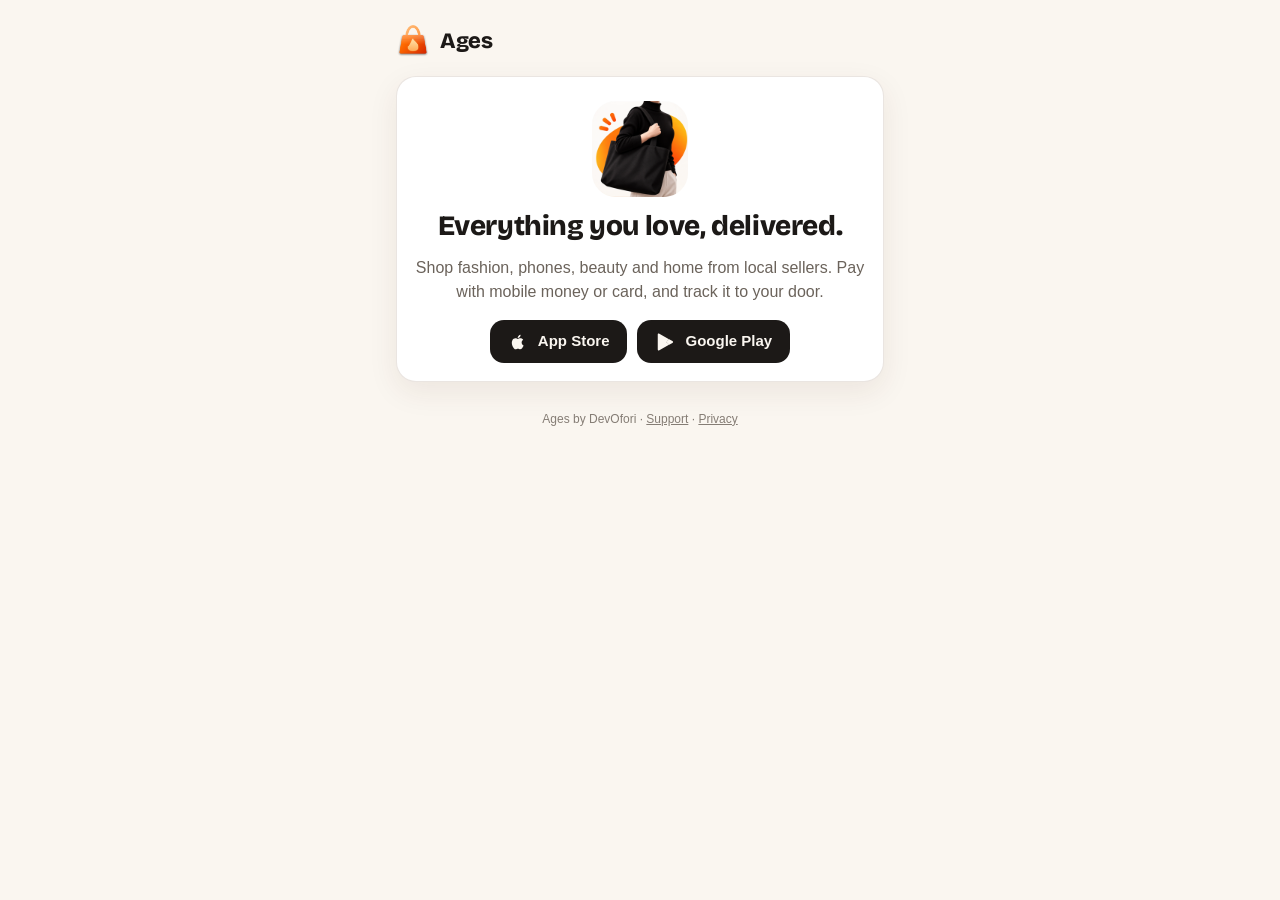
<file: index.html>
<!doctype html>
<html lang="en">
<head>
<meta charset="utf-8">
<meta name="viewport" content="width=device-width, initial-scale=1, viewport-fit=cover">
<title>Ages Shopping</title>
<meta name="description" content="Shop fashion, phones, beauty and home from local sellers. Pay with mobile money or card, and track it to your door.">
<meta property="og:title" content="Ages Shopping">
<meta property="og:description" content="Everything you love, delivered. Shop local sellers on Ages.">
<meta property="og:image" content="https://ages.devofori.com/assets/icon-256.png">
<meta name="apple-itunes-app" content="app-id=6829285377">
<meta http-equiv="Content-Security-Policy" content="default-src 'self'; script-src 'self'; style-src 'self' 'unsafe-inline'; font-src 'self'">
<meta name="theme-color" content="#FAF6F0">
<link rel="icon" href="/assets/favicon.png">
<link rel="stylesheet" href="/assets/ages.css">
</head>
<body>
<main class="wrap">
  <a class="top" href="/"><img src="/assets/logo-128.png" alt=""><span>Ages</span></a>
  <div class="card pad center stack fade">
    <img src="/assets/icon-256.png" alt="Ages" style="width:96px;height:96px;border-radius:24px;margin:6px auto 0;display:block">
    <h1>Everything you love, delivered.</h1>
    <p class="muted">Shop fashion, phones, beauty and home from local sellers. Pay with mobile money or card, and track it to your door.</p>
    <div id="stores"></div>
  </div>
  <footer>Ages by DevOfori · <a href="https://www.devofori.com/support">Support</a> · <a href="https://www.devofori.com/privacy">Privacy</a></footer>
</main>
<script src="/assets/ages.js"></script>
<script src="/assets/home.js"></script>
</body>
</html>
</file>
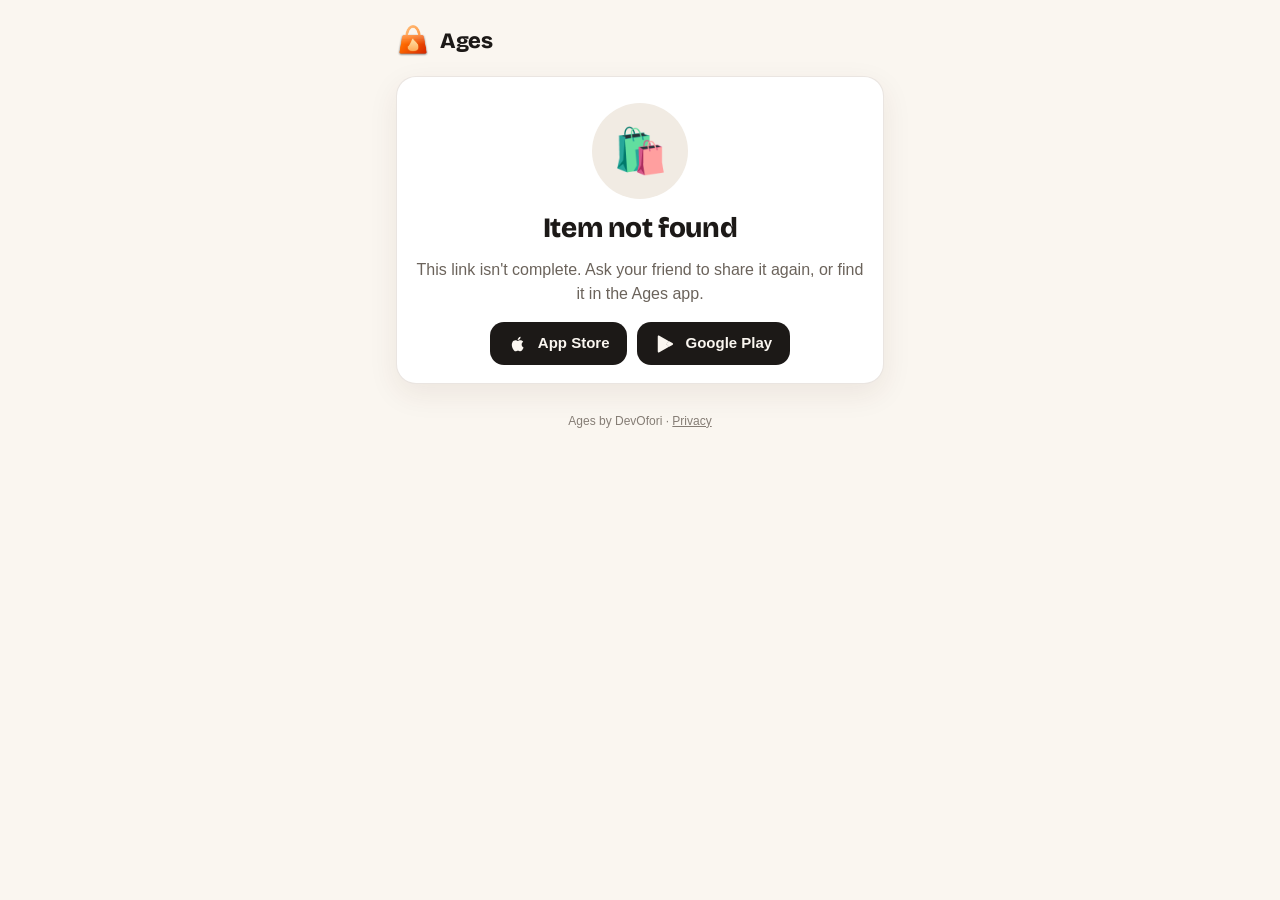
<file: p.html>
<!doctype html>
<html lang="en">
<head>
<meta charset="utf-8">
<meta name="viewport" content="width=device-width, initial-scale=1, viewport-fit=cover">
<title>Shared from Ages</title>
<meta name="description" content="Someone shared an item from Ages: shop fashion, phones, beauty and home from local sellers.">
<meta property="og:title" content="Shared from Ages">
<meta property="og:description" content="Tap to see the item, then shop it in the Ages app.">
<meta property="og:image" content="https://ages.devofori.com/assets/icon-256.png">
<meta property="og:site_name" content="Ages">
<meta name="apple-itunes-app" content="app-id=6829285377">
<meta http-equiv="Content-Security-Policy" content="default-src 'self'; img-src 'self' https://ljinrrgnqghbidxvfxlk.supabase.co data:; connect-src https://ljinrrgnqghbidxvfxlk.supabase.co; script-src 'self' 'unsafe-inline'; style-src 'self' 'unsafe-inline'; font-src 'self'">
<meta name="theme-color" content="#FAF6F0">
<link rel="icon" href="/assets/favicon.png">
<link rel="stylesheet" href="/assets/ages.css">
</head>
<body>
<main class="wrap">
  <a class="top" href="/"><img src="/assets/logo-128.png" alt=""><span>Ages</span></a>
  <div id="view">
    <div class="skeleton" style="aspect-ratio:1/1"></div>
    <div class="skeleton" style="height:28px;margin-top:18px;width:70%"></div>
    <div class="skeleton" style="height:24px;margin-top:10px;width:35%"></div>
  </div>
  <footer>Ages by DevOfori · <a href="https://www.devofori.com/privacy">Privacy</a></footer>
</main>
<script src="/assets/ages.js"></script>
<script>
(async () => {
  const view = document.getElementById("view");
  const id = Number(new URLSearchParams(location.search).get("id"));
  const gone = (title, body) => {
    view.innerHTML = `<div class="card pad center stack fade"><div class="hero off">🛍️</div><h1>${title}</h1><p class="muted">${body}</p>${STORE_BUTTONS}</div>`;
  };
  if (!Number.isInteger(id) || id <= 0) return gone("Item not found", "This link isn't complete. Ask your friend to share it again, or find it in the Ages app.");
  try {
    const p = await agesRPC("public_product", { p_id: id });
    if (!p) return gone("This item isn't available", "It may have sold out or been taken down. There's plenty more in the Ages app.");
    document.title = `${p.title} · Ages`;
    const img = agesPhoto(p.image);
    const was = p.original_price && Number(p.original_price) > Number(p.price) ? `<span class="was">${esc(agesMoney(p.original_price, p.currency, p.symbol))}</span>` : "";
    view.innerHTML = `
      <div class="stack fade">
        ${img ? `<img class="photo" src="${esc(img)}" alt="${esc(p.title)}">` : `<div class="photo"></div>`}
        <div>
          ${p.sold_out ? `<span class="pill">Sold out</span>` : ""}
          <h1 style="margin-top:6px">${esc(p.title)}</h1>
          <div style="margin-top:6px"><span class="price">${esc(agesMoney(p.price, p.currency, p.symbol))}</span>${was}</div>
          ${p.seller ? `<p class="muted small" style="margin:6px 0 0">Sold by ${esc(p.seller)}</p>` : ""}
        </div>
        ${p.blurb ? `<p class="muted" style="margin-top:10px">${esc(p.blurb)}</p>` : ""}
        <div class="card pad center stack">
          <h2>Shop it on Ages</h2>
          <p class="muted small" style="margin:6px 0 0">Get the app to buy it, pay with mobile money or card, and track it to your door. Have Ages already? Open this link on your phone and it opens right in the app.</p>
          ${STORE_BUTTONS}
        </div>
      </div>`;
  } catch (e) {
    gone("Couldn't load this item", "Check your connection and refresh the page.");
  }
})();
</script>
</body>
</html>
</file>
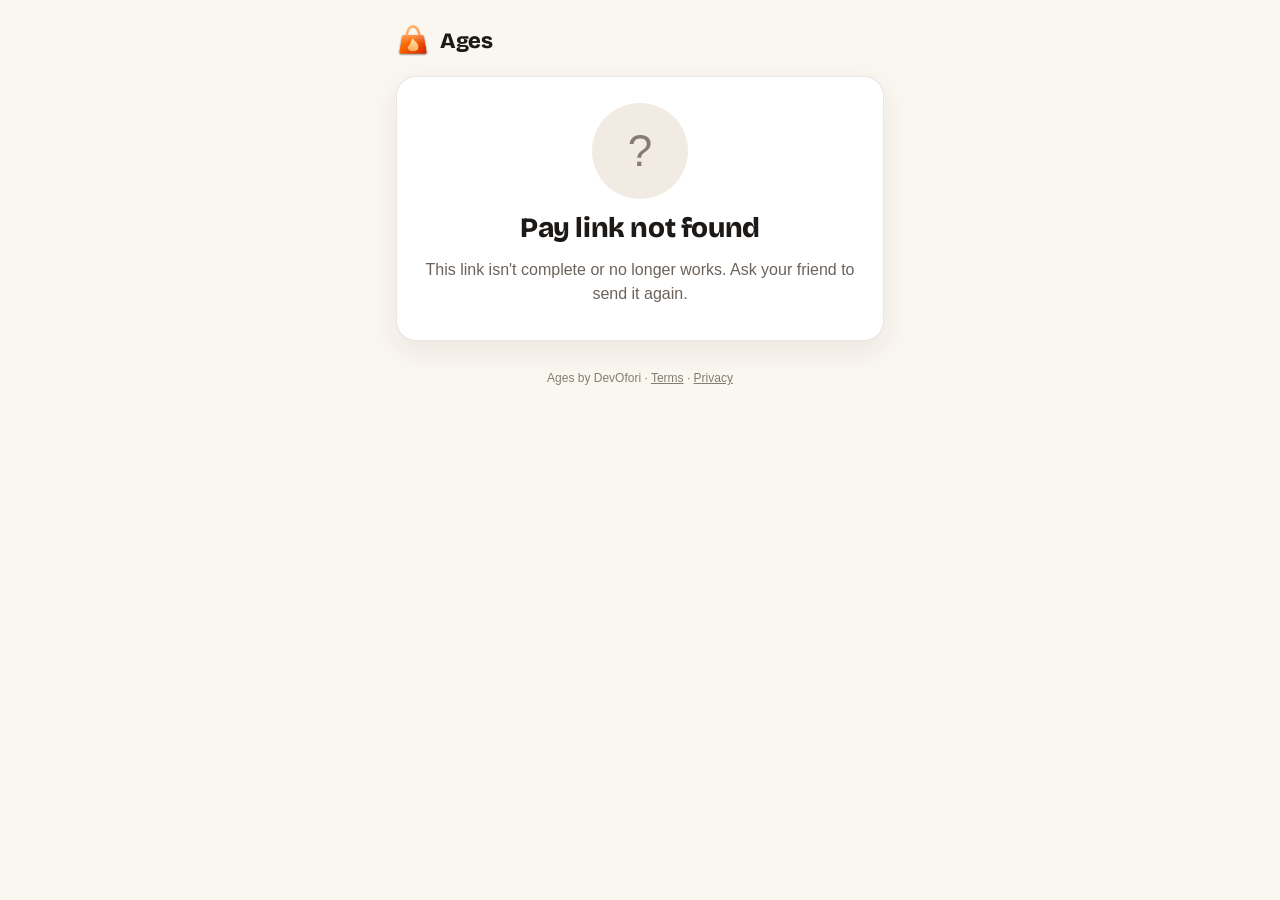
<file: pay.html>
<!doctype html>
<html lang="en">
<head>
<meta charset="utf-8">
<meta name="viewport" content="width=device-width, initial-scale=1, viewport-fit=cover">
<title>Pay for an Ages order</title>
<meta name="description" content="A friend asked you to pay for their Ages order. Pay by mobile money or card, no app needed.">
<meta property="og:title" content="Can you pay for my Ages order?">
<meta property="og:description" content="Pay by mobile money or card, secured by Paystack. No app or account needed.">
<meta property="og:image" content="https://ages.devofori.com/assets/icon-256.png">
<meta property="og:site_name" content="Ages">
<meta name="robots" content="noindex">
<meta name="referrer" content="no-referrer">
<meta http-equiv="Content-Security-Policy" content="default-src 'self'; img-src 'self' https://ljinrrgnqghbidxvfxlk.supabase.co data:; connect-src https://ljinrrgnqghbidxvfxlk.supabase.co; script-src 'self' 'unsafe-inline'; style-src 'self' 'unsafe-inline'; font-src 'self'; form-action 'none'">
<meta name="theme-color" content="#FAF6F0">
<link rel="icon" href="/assets/favicon.png">
<link rel="stylesheet" href="/assets/ages.css">
</head>
<body>
<main class="wrap">
  <a class="top" href="/"><img src="/assets/logo-128.png" alt=""><span>Ages</span></a>
  <div id="view">
    <div class="skeleton" style="height:34px;width:80%"></div>
    <div class="skeleton" style="height:220px;margin-top:18px"></div>
    <div class="skeleton" style="height:54px;margin-top:18px;border-radius:999px"></div>
  </div>
  <footer>Ages by DevOfori · <a href="https://www.devofori.com/terms">Terms</a> · <a href="https://www.devofori.com/privacy">Privacy</a></footer>
</main>
<script src="/assets/ages.js"></script>
<script>
(() => {
  const view = document.getElementById("view");
  const qs = new URLSearchParams(location.search);
  const code = qs.get("c") || "";
  const back = qs.get("back") === "1";
  let order = null;

  const money = (n) => agesMoney(n, order.currency, order.symbol);
  const timeLeft = () => {
    const ms = new Date(order.expires_at) - new Date();
    if (ms <= 0) return null;
    const h = Math.floor(ms / 3600000), m = Math.max(1, Math.floor((ms % 3600000) / 60000));
    return h > 0 ? `${h} h ${m} min` : `${m} min`;
  };

  function message(icon, cls, title, body, extra = "") {
    view.innerHTML = `<div class="card pad center stack fade"><div class="hero ${cls}">${icon}</div><h1>${title}</h1><p class="muted">${body}</p>${extra}</div>`;
  }
  const paid = () => message("✓", "ok", "Paid. Thank you!",
    `${esc(order.paid_by ? order.paid_by.split(" ")[0] + ", y" : "Y")}ou paid for ${esc(order.for_name)}'s order #${esc(order.number)}. We've told them, and the seller is getting it ready. Paystack emailed you a receipt.`,
    `<p class="muted small">Want to shop too?</p>${STORE_BUTTONS}`);
  const expired = () => message("⏱", "off", "This pay link has expired",
    `Nobody paid within 24 hours, so ${esc(order ? order.for_name + "'s" : "the")} order was cancelled. Nobody was charged. Ask them for a new link if you'd still like to pay.`);
  const missing = () => message("?", "off", "Pay link not found", "This link isn't complete or no longer works. Ask your friend to send it again.");

  function itemsHTML() {
    return order.items.map((i) => `
      <div class="item">
        ${i.image ? `<img src="${esc(i.image)}" alt="">` : `<div class="ph"></div>`}
        <div><div class="t">${esc(i.title)}</div><div class="o">${i.option ? esc(i.option) + " · " : ""}Qty ${i.qty}</div></div>
        <div class="p">${esc(money(i.price * i.qty))}</div>
      </div>`).join("");
  }

  function form(error = "") {
    const left = timeLeft();
    if (!left) return expired();
    view.innerHTML = `
      <div class="stack fade">
        <div>
          <h1>${esc(order.for_name)} asked you to pay for their order</h1>
          <p class="muted" style="margin:8px 0 0">Order #${esc(order.number)}. Pay by mobile money or card. No app or account needed.</p>
        </div>
        <div class="card pad">
          ${itemsHTML()}
          <hr>
          <div class="row"><span class="muted">Items</span><span>${esc(money(order.subtotal))}</span></div>
          <div class="row"><span class="muted">Delivery</span><span>${order.delivery > 0 ? esc(money(order.delivery)) : "Free"}</span></div>
          <hr>
          <div class="row total"><span>Total</span><b>${esc(money(order.total))}</b></div>
        </div>
        <div class="card pad stack">
          <div><label for="name">Your name</label><input id="name" autocomplete="name" maxlength="60" placeholder="So ${esc(order.for_name)} knows who paid"></div>
          <div><label for="email">Your email</label><input id="email" type="email" inputmode="email" autocomplete="email" maxlength="120" placeholder="For your Paystack receipt"></div>
          <div class="err" id="err" role="alert"${error ? "" : " hidden"}>${esc(error)}</div>
          <button class="btn" id="pay">Pay ${esc(money(order.total))}</button>
          <div class="lock">🔒 Secured by Paystack. Ages never sees your card or PIN.</div>
        </div>
        <p class="muted small center">The items are held for ${esc(left)}. You only pay for what's listed above; the delivery address stays private.</p>
      </div>`;
    const name = document.getElementById("name"), email = document.getElementById("email"), btn = document.getElementById("pay");
    try { name.value = localStorage.getItem("ages.payer.name") || ""; email.value = localStorage.getItem("ages.payer.email") || ""; } catch (_) {}
    const err = document.getElementById("err");
    const say = (msg, field) => { err.textContent = msg; err.hidden = false; if (field) field.focus(); };
    btn.onclick = async () => {
      const n = name.value.trim(), e = email.value.trim();
      if (n.length < 2) return say("Enter your name.", name);
      if (!/^[^\s@]+@[^\s@]+\.[^\s@]{2,}$/.test(e)) return say("Enter a valid email for your receipt.", email);
      err.hidden = true;
      try { localStorage.setItem("ages.payer.name", n); localStorage.setItem("ages.payer.email", e); } catch (_) {}
      btn.disabled = true; btn.innerHTML = `<span class="spin"></span>Opening Paystack…`;
      try {
        const r = await agesFriendPay({ action: "start", code, name: n, email: e });
        location.href = r.url;
      } catch (x) {
        if (x.code === "paid") { await load(); return; }
        if (x.code === "expired") return expired();
        btn.disabled = false; btn.textContent = `Pay ${money(order.total)}`;
        say(x.message);
      }
    };
  }

  async function checking() {
    message(`<span class="spin" style="border-color:rgba(194,65,12,.25);border-top-color:#C2410C;width:34px;height:34px"></span>`, "wait",
      "Confirming your payment", "This takes a few seconds. Please keep this page open.");
    for (let i = 0; i < 6; i++) {
      try {
        const r = await agesFriendPay({ action: "check", code });
        if (r.state === "paid") { await load(true); return; }
        if (r.state === "expired") return expired();
        if (r.payment === "failed" || r.payment === "abandoned") break;
      } catch (_) {}
      await new Promise((res) => setTimeout(res, 2500));
    }
    history.replaceState(null, "", `?c=${encodeURIComponent(code)}`);
    await load(true);
    if (order && order.state === "open") form("We haven't seen the payment go through. If you were charged, this page updates in a moment; otherwise try again.");
  }

  async function load(quiet = false) {
    try {
      order = await agesFriendPay({ action: "view", code });
    } catch (e) {
      if (e.code === "not_found") return missing();
      return message("!", "off", "Couldn't load this order", "Check your connection and refresh the page.");
    }
    if (order.state === "paid") return paid();
    if (order.state === "expired") return expired();
    if (!quiet) form();
  }

  if (!/^[2-9a-km-zA-HJ-NP-Z]{12}$/.test(code)) return missing();
  if (back) load(true).then(() => { if (order && order.state === "open") checking(); });
  else load();
})();
</script>
</body>
</html>
</file>
<file: assets/ages.css>
/* ages.devofori.com: shared product and friend-pay pages. Same warm look as the app (Theme.swift, redesign 2026-11-21). */
@font-face { font-family: "Bricolage"; src: url("BricolageGrotesque.ttf") format("truetype"); font-weight: 200 800; font-display: swap; }

:root {
  --bg: #FAF6F0; --surface: #FFFFFF; --field: #F1EBE3; --text: #1C1917; --text2: #6B635B; --muted: #857D75;
  --accent: #C2410C; --accent-text: #C2410C; --accent-soft: #FBE6DA; --success: #15803D; --success-soft: #E4F3E8;
  --crimson: #B91C1C; --hairline: rgba(107, 74, 42, .14); --shadow: 0 10px 30px rgba(74, 42, 20, .08);
  color-scheme: light;
}
@media (prefers-color-scheme: dark) {
  :root:not([data-theme="light"]) {
    --bg: #14110F; --surface: #1F1A16; --field: #2A231E; --text: #F5F0EA; --text2: #ADA39A; --muted: #8A8178;
    --accent-text: #FB923C; --accent-soft: #3A2116; --success: #4ADE80; --success-soft: #12301D; --crimson: #EF4444;
    --hairline: rgba(255, 255, 255, .1); --shadow: 0 10px 30px rgba(0, 0, 0, .35); color-scheme: dark;
  }
}

* { box-sizing: border-box; }
html, body { margin: 0; }
body {
  background: var(--bg); color: var(--text); min-height: 100vh;
  font: 16px/1.5 -apple-system, BlinkMacSystemFont, "Segoe UI", Roboto, "Helvetica Neue", Arial, sans-serif;
  -webkit-font-smoothing: antialiased;
}
a { color: var(--accent-text); }
.wrap { max-width: 520px; margin: 0 auto; padding: 20px 16px 48px; }
.top { display: flex; align-items: center; gap: 10px; padding: 4px 0 18px; text-decoration: none; color: var(--text); }
.top img { width: 34px; height: 34px; object-fit: contain; }
.top span { font: 800 22px/1 "Bricolage", system-ui, sans-serif; letter-spacing: -.3px; }
h1, h2 { font-family: "Bricolage", system-ui, sans-serif; letter-spacing: -.4px; margin: 0; }
h1 { font-size: 28px; line-height: 1.12; font-weight: 800; }
h2 { font-size: 17px; font-weight: 700; }
.card { background: var(--surface); border: 1px solid var(--hairline); border-radius: 20px; box-shadow: var(--shadow); }
.pad { padding: 18px; }
.muted { color: var(--text2); }
.small { font-size: 13px; }
.center { text-align: center; }
.stack > * + * { margin-top: 14px; }

.btn {
  display: flex; align-items: center; justify-content: center; gap: 8px; width: 100%; min-height: 54px; padding: 0 20px;
  border: 0; border-radius: 999px; background: linear-gradient(135deg, #D24A10, var(--accent)); color: #fff;
  font-family: inherit; font-size: 16px; font-weight: 700; line-height: 1; text-decoration: none; cursor: pointer;
  box-shadow: 0 8px 20px rgba(194, 65, 12, .28); transition: transform .15s ease, opacity .15s ease;
}
.btn:active { transform: scale(.98); }
.btn[disabled] { opacity: .55; cursor: default; }
.btn.ghost { background: transparent; color: var(--text); border: 1.5px solid var(--hairline); box-shadow: none; }

.store { display: inline-flex; align-items: center; gap: 10px; padding: 10px 18px; border-radius: 14px; background: var(--text); color: var(--bg);
  text-decoration: none; font-weight: 700; font-size: 15px; }
.store svg { width: 20px; height: 20px; fill: currentColor; }
.stores { display: flex; flex-wrap: wrap; gap: 10px; justify-content: center; }

.photo { width: 100%; aspect-ratio: 1 / 1; object-fit: cover; border-radius: 20px; background: var(--field); display: block; }
.price { font-size: 26px; font-weight: 900; color: var(--accent-text); }
.was { color: var(--muted); text-decoration: line-through; font-weight: 600; margin-left: 8px; font-size: 16px; }
.pill { display: inline-block; padding: 4px 10px; border-radius: 999px; font-size: 12px; font-weight: 700; background: var(--field); color: var(--text2); }

.item { display: flex; gap: 12px; align-items: center; }
.item + .item { margin-top: 12px; }
.item img, .item .ph { width: 58px; height: 58px; border-radius: 12px; object-fit: cover; background: var(--field); flex: none; }
.item .t { font-weight: 700; font-size: 15px; line-height: 1.3; }
.item .o { font-size: 12px; color: var(--text2); }
.item .p { margin-left: auto; font-weight: 700; white-space: nowrap; }
.row { display: flex; justify-content: space-between; font-size: 15px; }
.row + .row { margin-top: 6px; }
.total { font-size: 18px; font-weight: 800; }
.total b { color: var(--accent-text); font-size: 22px; }
hr { border: 0; border-top: 1px solid var(--hairline); margin: 12px 0; }

label { display: block; font-size: 13px; font-weight: 700; color: var(--text2); margin-bottom: 6px; }
input {
  width: 100%; min-height: 50px; padding: 0 14px; border-radius: 12px; border: 1.5px solid transparent; background: var(--field);
  color: var(--text); font: inherit; outline: none; transition: border-color .15s ease;
}
input:focus { border-color: var(--accent); }
.err { color: var(--crimson); font-weight: 600; font-size: 14px; }

.hero { width: 96px; height: 96px; border-radius: 50%; display: grid; place-items: center; margin: 8px auto 4px; font-size: 44px; }
.hero.ok { background: var(--success-soft); color: var(--success); }
.hero.wait { background: var(--accent-soft); color: var(--accent-text); }
.hero.off { background: var(--field); color: var(--muted); }
.lock { display: flex; gap: 6px; align-items: center; justify-content: center; font-size: 12px; color: var(--muted); }

.skeleton { background: linear-gradient(90deg, var(--field), var(--surface), var(--field)); background-size: 200% 100%; animation: sk 1.2s ease-in-out infinite; border-radius: 14px; }
@keyframes sk { from { background-position: 200% 0; } to { background-position: -200% 0; } }
.fade { animation: fade .45s cubic-bezier(.2, .8, .2, 1) both; }
@keyframes fade { from { opacity: 0; transform: translateY(8px); } to { opacity: 1; transform: none; } }
.spin { width: 22px; height: 22px; border: 3px solid rgba(255,255,255,.4); border-top-color: #fff; border-radius: 50%; animation: spin .8s linear infinite; }
@keyframes spin { to { transform: rotate(360deg); } }
@media (prefers-reduced-motion: reduce) { .fade, .skeleton, .spin { animation: none; } }
footer { margin-top: 28px; text-align: center; font-size: 12px; color: var(--muted); }
footer a { color: var(--muted); }
</file>
